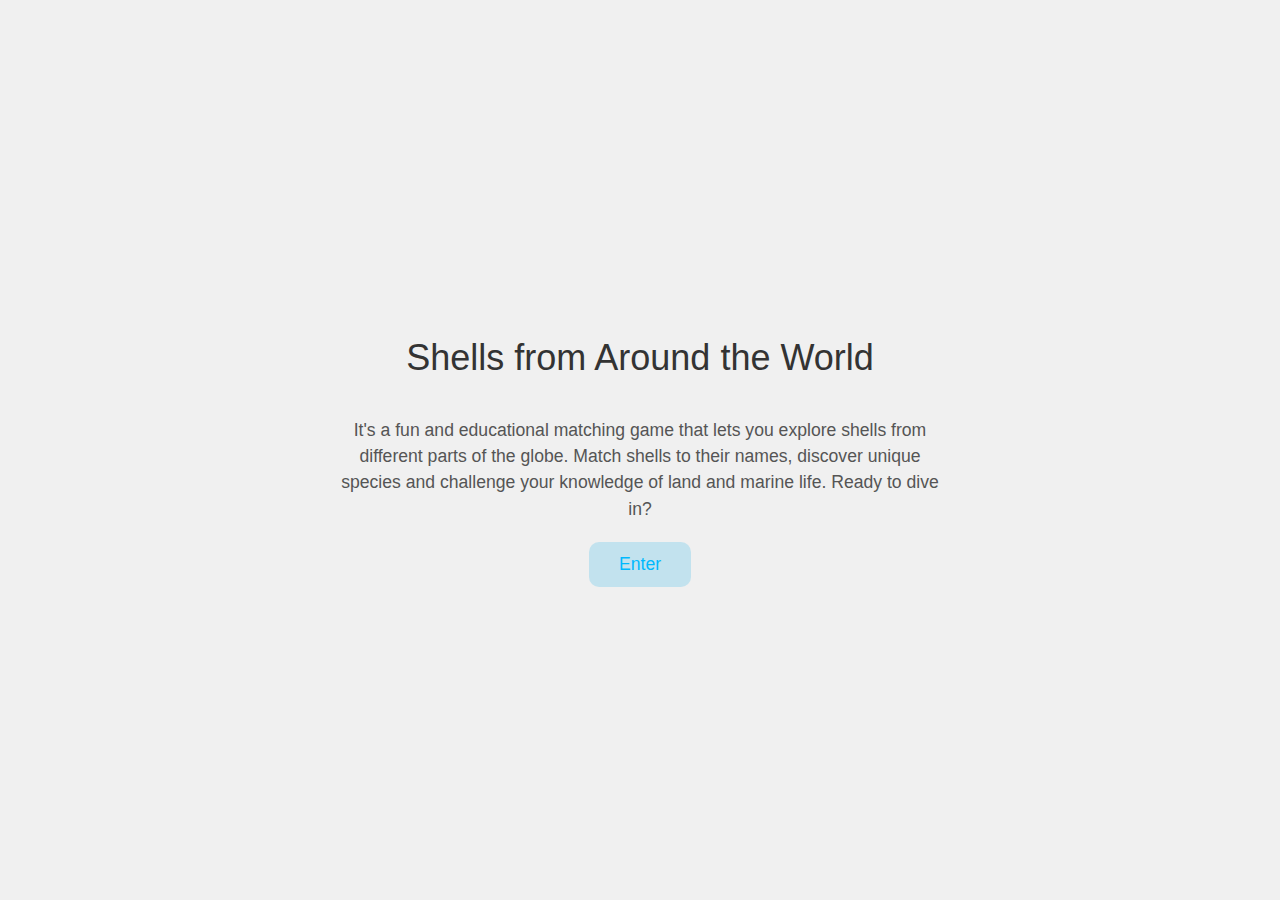
<file: index.html>
<!DOCTYPE html>
<html lang="en">

<head>
    <title>Welcome!</title>
    <meta charset="UTF-8">
    <meta name="viewport" content="width=device-width, initial-scale=1.0">
    <link rel="stylesheet" href="styles.css">
</head>

<body>
    <h1>Shells from Around the World</h1>
    <p>It's a fun and educational matching game that lets you explore shells from different parts of the globe.
        Match shells to their names, discover unique species and challenge your knowledge of land and marine life.
        Ready to dive in?
    </p>

    <button id="enter-btn" onclick="window.location.href='game.html';">Enter</button>
</body>

</html>
</file>
<file: styles.css>
body {
    font-family: Arial, sans-serif;
    margin: 0;
    padding: 0;
    background-color: #f0f0f0;
    display: flex;
    flex-direction: column;
    min-height: 100vh;
    justify-content: center;
    align-items: center;
    box-sizing: border-box;
}

h1 {
    color: #333;
    font-size: 36px;
    font-weight: normal;
    text-align: center;
    margin-bottom: 20px;
}

p {
    font-size: 1.1rem;
    color: #555;
    line-height: 1.5;
    text-align: center;
    margin-bottom: 20px;
    max-width: 600px;
    width: 100%;
}

button {
    background-color: #52c2ec4a;
    color: #00b9fe;
    font-size: 1.1rem;
    padding: 12px 30px;
    border: none;
    border-radius: 10px;
    cursor: pointer;
    transition: background-color 0.3s ease, transform 0.2s ease;
}

button:hover {
    background-color: #00b9fe;
    color: white;
    transform: scale(1.05);
}

/* Mobile */
@media (max-width: 768px) {
    body {
        padding: 0 20px;
    }

    h1 {
        font-size: 2rem;
    }

    p {
        font-size: 1rem;
        margin-left: 10px;
        margin-right: 10px;
    }

    button {
        padding: 10px 25px;
    }
}

/* Desktop */
@media (min-width: 769px) {
    h1 {
        font-size: 36px;
    }

    p {
        font-size: 1.1rem;
    }

    button {
        padding: 12px 30px;
    }
}
</file>
